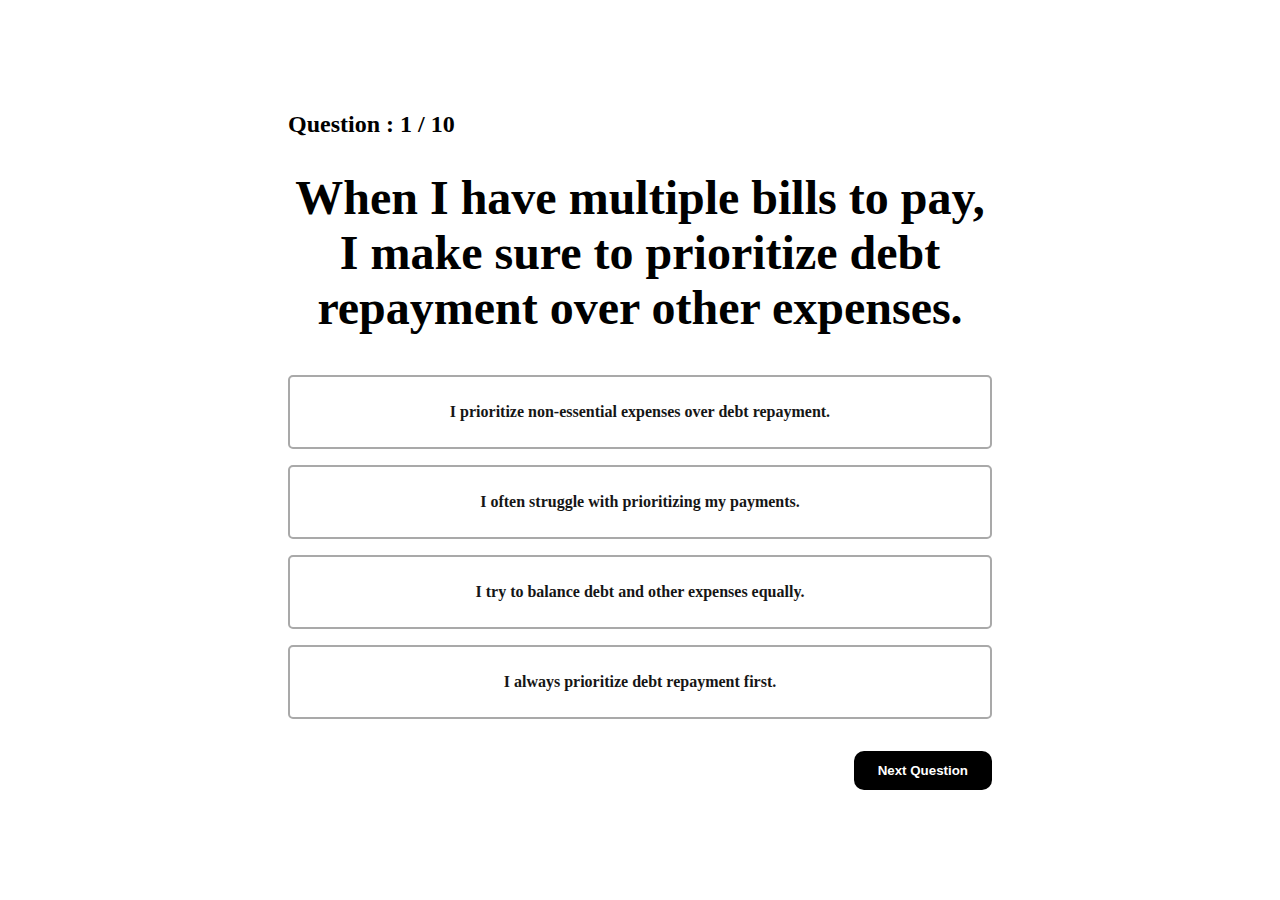
<file: psychometric test/index.html>
<!DOCTYPE html>
<html lang="en">
<head>
    <meta charset="UTF-8">
    <title>Quiz</title>
    <link rel="stylesheet" href="styles.css">
</head>
<body onload="NextQuestion(0)">
    <main>
        <!-- creating a modal for when quiz ends -->
        <div class="modal-container" id="score-modal">

            <div class="modal-content-container">

                <h1>Congratulations, Quiz Completed.</h1>

                <div class="grade-details">
                    <p>Attempts : 10</p>
                    <p>Wrong Answers : <span id="wrong-answers"></span></p>
                    <p>Right Answers : <span id="right-answers"></span></p>
                    <p>Grade : <span id="grade-percentage"></span>%</p>
                    <p ><span id="remarks"></span></p>
                </div>

                <div class="modal-button-container">
                    <button onclick="closeScoreModal()">Continue</button>
                </div>

            </div>
        </div>
<!-- end of modal of quiz details-->

        <div class="game-quiz-container">

            <div class="game-details-container">
                <h1> Question : <span id="question-number"></span> / 10</h1>
            </div>

            <div class="game-question-container">
                <h1 id="display-question"></h1>
            </div>

            <div class="game-options-container">

               <div class="modal-container" id="option-modal">

                    <div class="modal-content-container">
                         <h1>Please Pick An Option</h1>

                         <div class="modal-button-container">
                            <button onclick="closeOptionModal()">Continue</button>
                        </div>

                    </div>

               </div>

                <span>
                    <input type="radio" id="option-one" name="option" class="radio" value="optionA" />
                    <label for="option-one" class="option" id="option-one-label"></label>
                </span>


                <span>
                    <input type="radio" id="option-two" name="option" class="radio" value="optionB" />
                    <label for="option-two" class="option" id="option-two-label"></label>
                </span>


                <span>
                    <input type="radio" id="option-three" name="option" class="radio" value="optionC" />
                    <label for="option-three" class="option" id="option-three-label"></label>
                </span>


                <span>
                    <input type="radio" id="option-four" name="option" class="radio" value="optionD" />
                    <label for="option-four" class="option" id="option-four-label"></label>
                </span>


            </div>

            <div class="next-button-container">
                <button onclick="handleNextQuestion()">Next Question</button>
            </div>

        </div>
    </main>
    <script src="scripts.js"></script>
</body>
</html>
</file>
<file: psychometric test/styles.css>
* {
    margin: 0;
    padding: 0;
    box-sizing: border-box;
}

html, body {
    height: 100%;
    font-family: 'Montserrat', serif;
}

body {
    display: flex;
    justify-content: center;
    align-items: center;
    background-color: white;
    margin: 0;
}

main {
    width: 100%;
    min-height: 100vh;
    display: flex;
    flex-direction: column;
    justify-content: center;
    align-items: center;
    background-color: white;
    background-size: cover;
    background-position: center;
}

.game-quiz-container {
    width: 60%;
    background-color: white;
    display: flex;
    flex-direction: column;
    align-items: center;
    justify-content: space-between;
    padding: 2rem;
}

.game-details-container {
    width: 100%;
    display: flex;
    justify-content: space-between;
    align-items: center;
}

.game-details-container h1 {
    font-size: 1.5rem;
    text-align: center;
    font-weight: bold;
}

.game-question-container {
    width: 100%;
    text-align: center;
    padding: 2rem 0;
    font-size: 1.5rem;
    font-weight: 500;
}

.game-options-container {
    width: 100%;
    display: flex;
    flex-direction: column;
    justify-content: space-between;
}

.game-options-container span {
    width: 100%;
    display: block;
    margin: 0.5rem 0;
    padding: 1rem;
    border: 2px solid darkgray;
    border-radius: 5px;
    transition: background-color 0.3s;
    cursor: pointer;
}

.game-options-container span label {
    width: 100%;
    height: 100%;
    display: flex;
    align-items: center;
    justify-content: center;
    font-weight: 600;
    color: rgb(22, 22, 22);
    cursor: pointer;
    text-align: left;
    padding: 10px;
}

/* Hover effect for the option box */
span:hover {
    transform: scale(1.02);
    background-color: lightgray;
}

/* Hidden radio button */
input[type="radio"] {
    display: none;
}

/* Highlight the whole box when the radio button is checked */
input[type="radio"]:checked + label {
    background-color: lightgray;
    border-color: lightgray;
}

/* Next button styling */
.next-button-container {
    width: 100%;
    display: flex;
    justify-content: flex-end;
    margin-top: 1.5rem;
}

.next-button-container button {
    padding: 0.75rem 1.5rem;
    border-radius: 10px;
    background-color: black;
    color: white;
    font-weight: 600;
    cursor: pointer;
    outline: none;
    border: none;
    transition: background-color 0.3s;
}

.next-button-container button:hover {
    background-color: rgb(143, 93, 93);
}

/* Modal container for results */
.modal-container {
    display: none;
    position: fixed;
    z-index: 1;
    left: 0;
    top: 0;
    width: 100%;
    height: 100%;
    background-color: rgba(0,0,0,0.4);
    justify-content: center;
    align-items: center;
    -webkit-animation: fadeIn 1.2s ease-in-out;
    animation: fadeIn 1.2s ease-in-out;
}

/* Modal content styling */
.modal-content-container {
    width: 25rem;
    background-color: rgb(43, 42, 42);
    display: flex;
    flex-direction: column;
    align-items: center;
    justify-content: space-around;
    border-radius: 25px;
    padding: 1.5rem;
}

.modal-content-container h1 {
    font-size: 1.3rem;
    color: lightgray;
    text-align: center;
}

.grade-details {
    width: 100%;
    display: flex;
    flex-direction: column;
    align-items: center;
    justify-content: space-around;
}

.grade-details p {
    color: white;
    text-align: center;
}

.modal-button-container {
    width: 100%;
    display: flex;
    justify-content: center;
}

.modal-button-container button {
    width: 10rem;
    height: 2rem;
    background-color: black;
    outline: none;
    border: none;
    color: white;
    font-size: 1.1rem;
    cursor: pointer;
    border-radius: 20px;
}

.modal-button-container button:hover {
    background-color: rgb(83, 82, 82);
}

/* Media queries for responsiveness */
@media(min-width: 300px) and (max-width: 350px) {
    .game-quiz-container {
        width: 90%;
    }
    .game-details-container h1 {
        font-size: 0.8rem;
    }
    .game-question-container {
        font-size: 1.2rem;
    }
    .game-options-container span {
        font-size: 0.9rem;
        padding: 0.5rem;
    }
    .modal-content-container {
        width: 90%;
        height: 25rem;
    }
}

@media(min-width: 350px) and (max-width: 700px) {
    .game-quiz-container {
        width: 90%;
    }
    .game-details-container h1 {
        font-size: 1rem;
    }
    .game-question-container {
        font-size: 1.3rem;
    }
    .modal-content-container {
        width: 90%;
        height: 25rem;
    }
}

@keyframes fadeIn {
    from {opacity: 0;}
    to {opacity: 1;}
}
</file>
